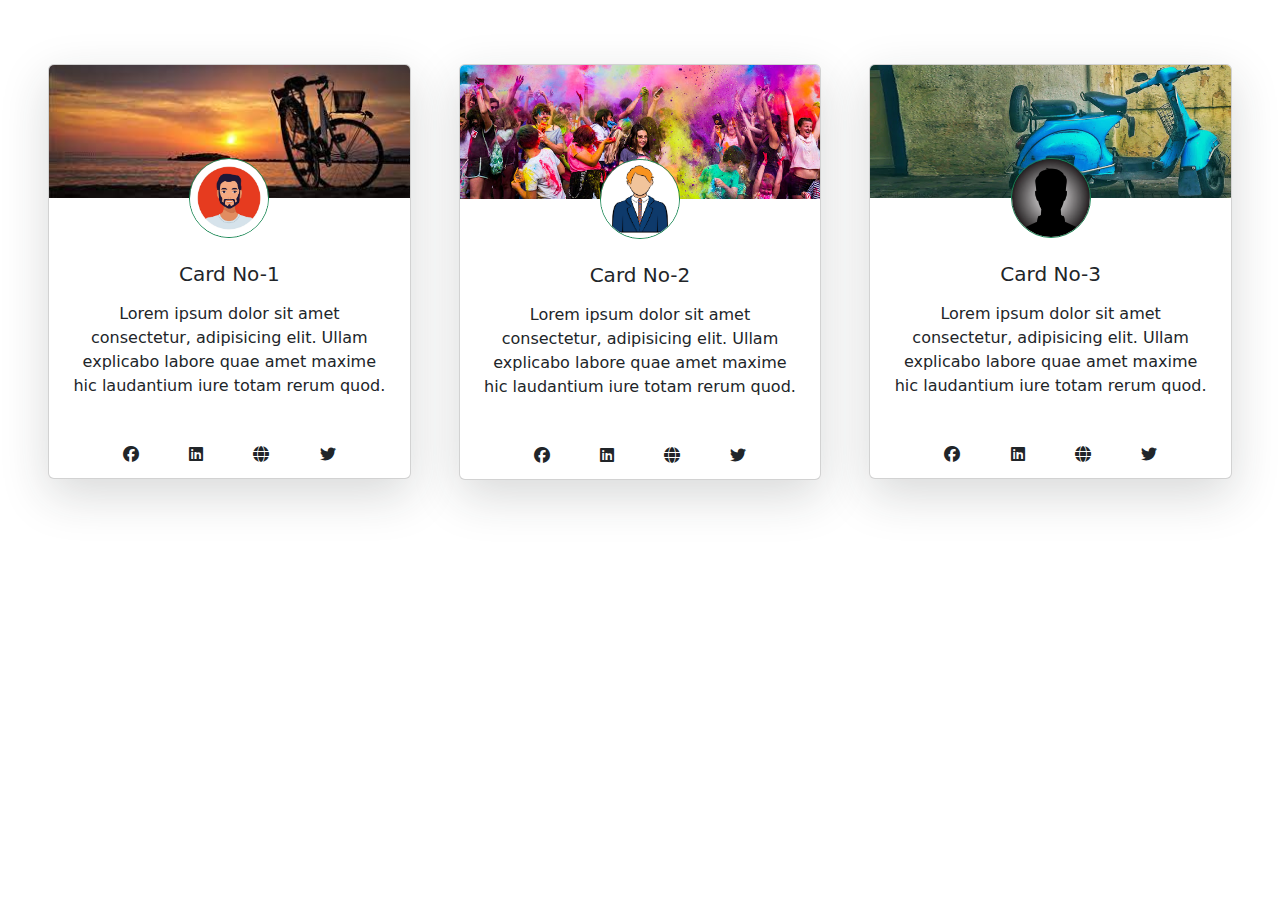
<file: topics/card.html>
<!DOCTYPE html>
<html lang="en">
<head>
    <meta charset="UTF-8">
    <meta http-equiv="X-UA-Compatible" content="IE=edge">
    <meta name="viewport" content="width=device-width, initial-scale=1.0">
    <link rel="stylesheet" href="../styles/bootstrap.min.css">
    <link rel="stylesheet" href="../styles/style.css">
    <link rel="stylesheet" href="https://cdnjs.cloudflare.com/ajax/libs/font-awesome/6.2.0/css/all.min.css">
    <title>Profile Card Design</title>
</head>
<body>
    
    <main width="90%" class="container-fluid row row-cols-1 row-cols-md-2 row-cols-lg-3 gx-5 gy-3 mx-auto my-5">
        <div class="col text-center">
            <div class="card shadow-lg">
                <div class="position-relative">
                    <img src="../img/1.jpg" alt="" class="card-img-top">
                    <img src="../img/6.jpg" alt="" height="80px" width="80" class="z-index-1 position-absolute start-50 top-100 translate-middle border border-success rounded-circle bg-secondary">
                </div>
                <div class="card-body mx-2 mt-5">
                    <h5 class="card-title">Card No-1</h5>
                    <p class="card-text my-3">Lorem ipsum dolor sit amet consectetur, adipisicing elit. Ullam explicabo labore quae amet maxime hic laudantium iure totam rerum quod.</p>
                    <div class="icons icons d-flex justify-content-evenly mx-aut0 mt-5">
                        <i class="fa-brands fa-facebook"></i>
                        <i class="fa-brands fa-linkedin"></i>
                        <i class="fa-solid fa-globe"></i>
                        <i class="fa-brands fa-twitter"></i>
                    </div>
                </div>
            </div>

        </div>
        <div class="col text-center">
            <div class="card shadow-lg">
                <div class="position-relative">
                    <img src="../img/3.jpg" alt="" class="card-img-top">
                    <img src="../img/7.jpg" alt="" height="80px" width="80" class="z-index-1 position-absolute start-50 top-100 translate-middle border border-success rounded-circle bg-secondary">
                </div>
                <div class="card-body mx-2 mt-5">
                    <h5 class="card-title">Card No-2</h5>
                    <p class="card-text my-3">Lorem ipsum dolor sit amet consectetur, adipisicing elit. Ullam explicabo labore quae amet maxime hic laudantium iure totam rerum quod.</p>
                    <div class="icons icons d-flex justify-content-evenly mx-aut0 mt-5">
                        <i class="fa-brands fa-facebook"></i>
                        <i class="fa-brands fa-linkedin"></i>
                        <i class="fa-solid fa-globe"></i>
                        <i class="fa-brands fa-twitter"></i>
                    </div>
                </div>
            </div>

        </div>
        <div class="col text-center">
            <div class="card shadow-lg">
                <div class="position-relative">
                    <img src="../img/4.jpg" alt="" class="card-img-top">
                    <img src="../img/9.jpg" alt="" height="80px" width="80" class="z-index-1 position-absolute start-50 top-100 translate-middle border border-success rounded-circle bg-secondary">
                </div>
                <div class="card-body mx-2 mt-5">
                    <h5 class="card-title">Card No-3</h5>
                    <p class="card-text my-3">Lorem ipsum dolor sit amet consectetur, adipisicing elit. Ullam explicabo labore quae amet maxime hic laudantium iure totam rerum quod.</p>
                    <div class="icons icons d-flex justify-content-evenly mx-aut0 mt-5">
                        <i class="fa-brands fa-facebook"></i>
                        <i class="fa-brands fa-linkedin"></i>
                        <i class="fa-solid fa-globe"></i>
                        <i class="fa-brands fa-twitter"></i>
                    </div>
                </div>
            </div>

        </div>


    </main>

    <script src="../js/bootstrap.min.js"></script>
</body>
</html>
</file>
<file: styles/style.css>
.img-margin{
    margin-top: -15px;
}
</file>
